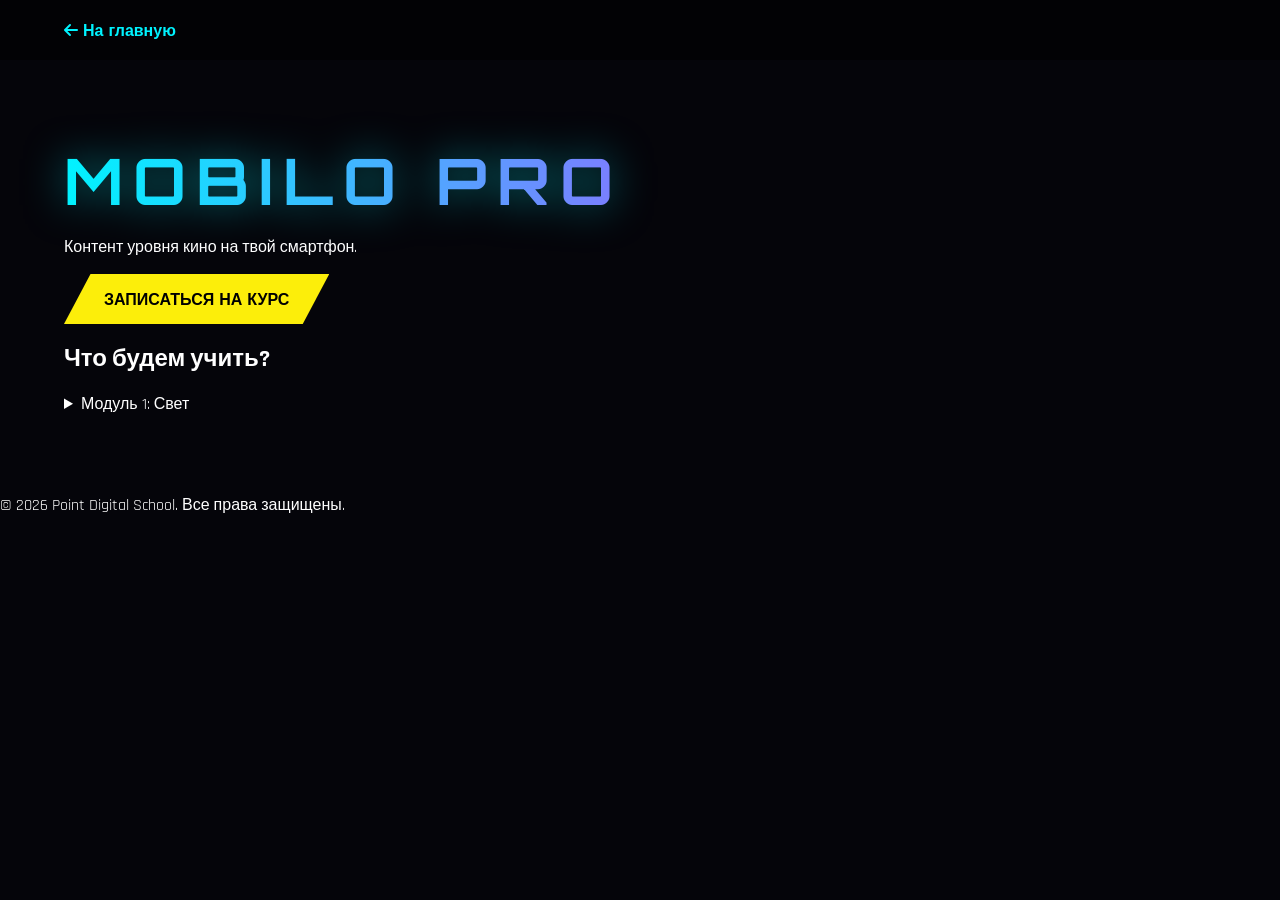
<file: mobilography.html>
<!DOCTYPE html>
<html lang="ru">
<head>
    <meta charset="UTF-8">
    <title>Mobilo Pro | Point Digital School</title>
    <link rel="icon" type="image/png" href="./schoollogo.png.png">
    
    <link rel="stylesheet" href="style.css">
    <link rel="stylesheet" href="https://cdnjs.cloudflare.com/ajax/libs/font-awesome/6.0.0/css/all.min.css">
</head>
<body>
    <div class="stars"></div>

    <header class="course-header">
        <a href="index.html" class="back-btn"><i class="fas fa-arrow-left"></i> На главную</a>
    </header>

    <div class="container">
        <section class="hero-course">
            <h1 class="cyber-title">MOBILO PRO</h1>
            <p>Контент уровня кино на твой смартфон.</p>
            <a href="https://t.me/dior0701" class="main-cta" target="_blank" style="text-decoration: none; display: inline-block;">
                Записаться на курс
            </a>
        </section>

        <section class="program">
            <h2>Что будем учить?</h2>
            <details>
                <summary>Модуль 1: Свет</summary>
                <div class="content">Работа с естественным и искусственным светом.</div>
            </details>
        </section>
    </div>

    <footer>
        &copy; 2026 Point Digital School. Все права защищены.
    </footer>
</body>
</html>
</file>
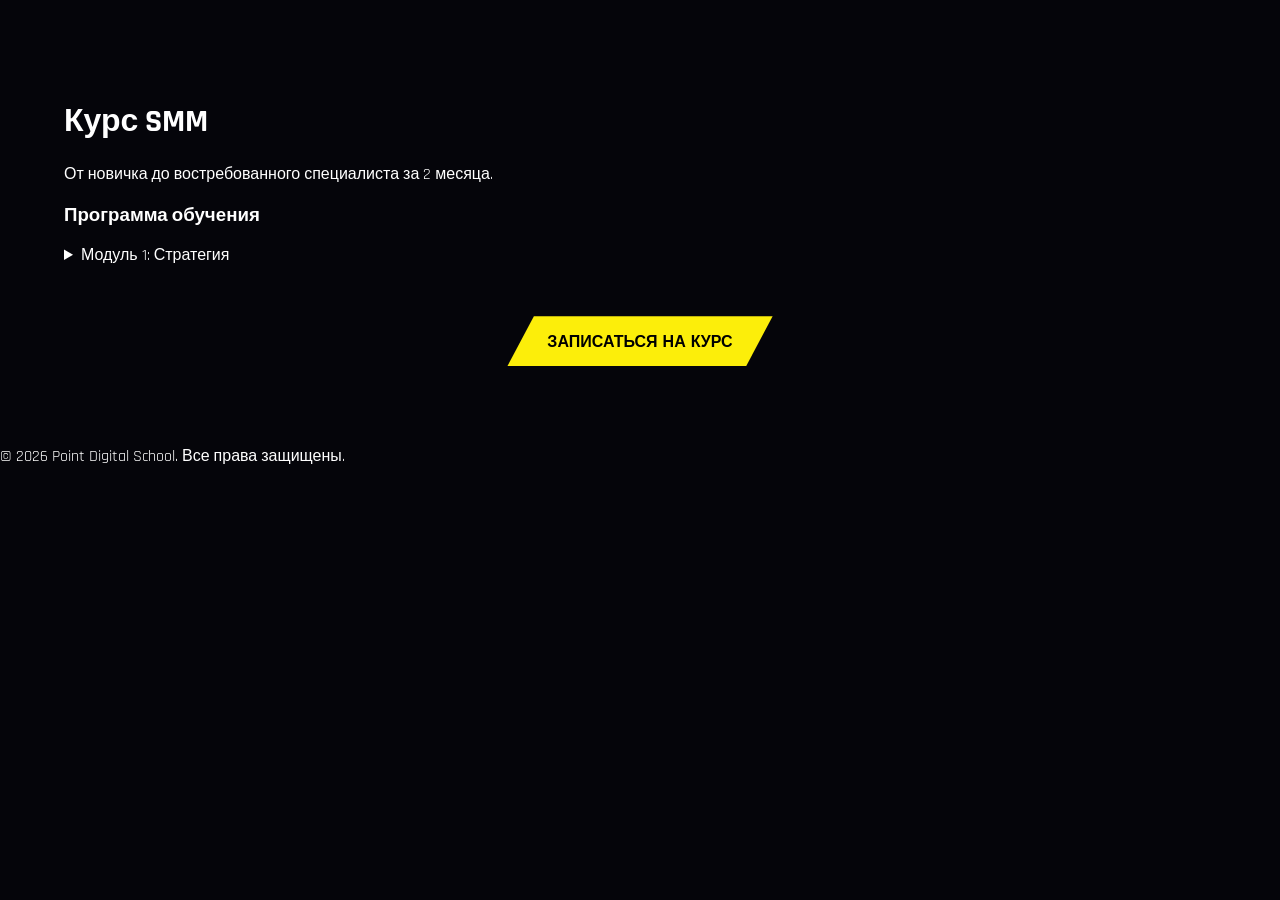
<file: smm.html>
<!DOCTYPE html>
<html lang="ru">
<head>
    <meta charset="UTF-8">
    <title>SMM Курс | Point Digital School</title>
    <link rel="icon" type="image/png" href="./schoollogo.png.png">

    <link rel="stylesheet" href="style.css">
    <link rel="stylesheet" href="https://cdnjs.cloudflare.com/ajax/libs/font-awesome/6.0.0/css/all.min.css">
</head>
<body>
    <div class="stars"></div>

    <div class="container">
        <h1>Курс SMM</h1>
        <p>От новичка до востребованного специалиста за 2 месяца.</p>

        <section class="program">
            <h3>Программа обучения</h3>
            <details>
                <summary>Модуль 1: Стратегия</summary>
                <p>Анализ рынка и целевой аудитории.</p>
            </details>
        </section>

        <!-- Кнопка вместо оплаты -->
        <div style="text-align: center; margin-top: 50px;">
            <a href="https://t.me/dior0701" class="main-cta" target="_blank" style="text-decoration: none; display: inline-block;">
                Записаться на курс
            </a>
        </div>
    </div>

    <footer>
        &copy; 2026 Point Digital School. Все права защищены.
    </footer>
</body>
</html>
</file>
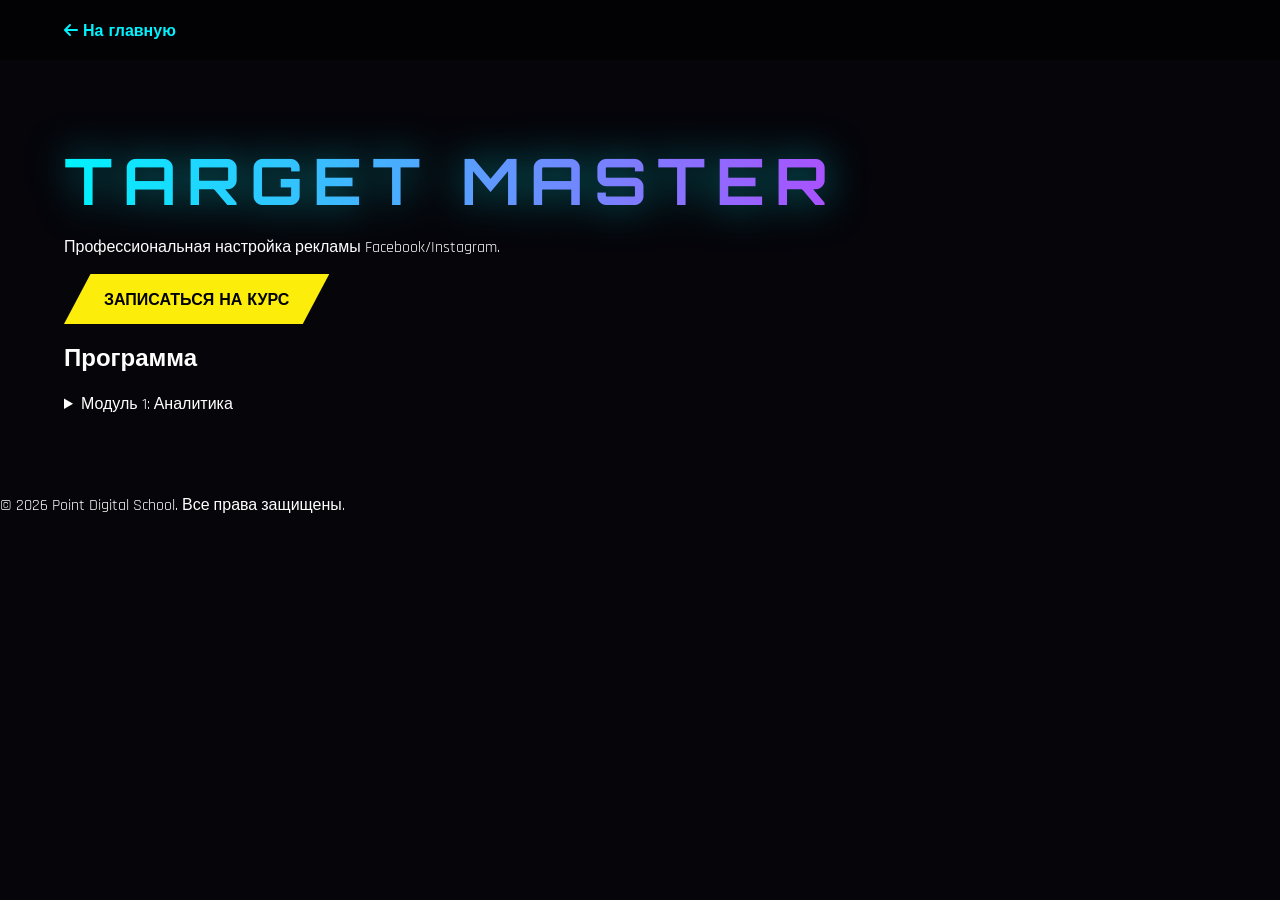
<file: target.html>
<!DOCTYPE html>
<html lang="ru">
<head>
    <meta charset="UTF-8">
    <title>Target Master | Point Digital School</title>
    <link rel="icon" type="image/png" href="./schoollogo.png.png">

    <link rel="stylesheet" href="style.css">
    <link rel="stylesheet" href="https://cdnjs.cloudflare.com/ajax/libs/font-awesome/6.0.0/css/all.min.css">
</head>
<body>
    <div class="stars"></div>

    <header class="course-header">
        <a href="index.html" class="back-btn"><i class="fas fa-arrow-left"></i> На главную</a>
    </header>

    <div class="container">
        <section class="hero-course">
            <h1 class="cyber-title">TARGET MASTER</h1>
            <p>Профессиональная настройка рекламы Facebook/Instagram.</p>
            <a href="https://t.me/dior0701" class="main-cta" target="_blank" style="text-decoration: none; display: inline-block;">
                Записаться на курс
            </a>
        </section>

        <section class="program">
            <h2>Программа</h2>
            <details>
                <summary>Модуль 1: Аналитика</summary>
                <div class="content">Стратегия и окупаемость.</div>
            </details>
        </section>
    </div>

    <footer>
        &copy; 2026 Point Digital School. Все права защищены.
    </footer>
</body>
</html>
</file>
<file: style.css>
@import url('https://fonts.googleapis.com/css2?family=Orbitron:wght@400;700;900&family=Rajdhani:wght@400;600;700&display=swap');

:root {
    --primary: #00f3ff;
    --secondary: #ff00ff;
    --accent: #fcee0a;
    --bg: #05050a;
    --card-bg: rgba(255, 255, 255, 0.03);
}

* { box-sizing: border-box; scroll-behavior: smooth; }

body {
    margin: 0;
    background-color: var(--bg);
    color: #fff;
    font-family: 'Rajdhani', sans-serif;
}

/* Фон космоса */
.space-bg {
    position: fixed;
    top: 0; left: 0; width: 100%; height: 100%;
    z-index: -1;
    background: radial-gradient(circle at 50% 50%, #1a1a2e 0%, #05050a 100%);
    background-image: url('https://www.transparenttextures.com/patterns/stardust.png');
}

/* Навигация */
.navbar {
    display: flex;
    justify-content: space-between;
    align-items: center;
    padding: 20px 5%;
    background: rgba(0,0,0,0.8);
    backdrop-filter: blur(10px);
    position: sticky;
    top: 0; z-index: 100;
}

.nav-logo { height: 40px; filter: drop-shadow(0 0 5px var(--primary)); }
.nav-links a { color: white; text-decoration: none; margin-left: 20px; font-weight: 600; }

/* Обложка */
.hero {
    height: 80vh;
    display: flex;
    flex-direction: column;
    justify-content: center;
    align-items: center;
    text-align: center;
    padding: 20px;
}

.cyber-title {
    font-family: 'Orbitron', sans-serif;
    font-size: 4rem;
    letter-spacing: 10px;
    margin: 0;
    background: linear-gradient(to right, var(--primary), var(--secondary));
    -webkit-background-clip: text;
    -webkit-text-fill-color: transparent;
    filter: drop-shadow(0 0 20px rgba(0, 243, 255, 0.5));
}

.main-cta {
    background: #fcee0a; /* Желтый киберпанк */
    color: #000;
    padding: 15px 40px;
    font-family: 'Orbitron', sans-serif;
    font-weight: 900;
    text-transform: uppercase;
    clip-path: polygon(10% 0, 100% 0, 90% 100%, 0% 100%);
    transition: 0.3s;
    border: none;
    cursor: pointer;
}

.main-cta:hover {
    transform: scale(1.1);
    box-shadow: 0 0 20px #fcee0a;
    background: #00f3ff; /* Меняет цвет на голубой при наведении */
}

/* Карточки */
.container { padding: 80px 5%; }
.section-title { font-family: 'Orbitron', sans-serif; text-align: center; margin-bottom: 50px; }

.course-grid {
    display: grid;
    grid-template-columns: repeat(auto-fit, minmax(300px, 1fr));
    gap: 30px;
}

.cyber-card {
    background: var(--card-bg);
    border: 1px solid rgba(0, 243, 255, 0.2);
    padding: 30px;
    position: relative;
    transition: 0.3s;
    overflow: hidden;
}

.cyber-card::before {
    content: '';
    position: absolute;
    top: 0; left: 0; width: 4px; height: 100%;
    background: var(--primary);
}

.cyber-card:hover {
    background: rgba(255, 255, 255, 0.07);
    border-color: var(--primary);
    transform: translateY(-10px);
}

.card-btn {
    display: block;
    margin-top: 20px;
    padding: 12px;
    text-align: center;
    border: 1px solid var(--primary);
    color: var(--primary);
    text-decoration: none;
    font-weight: bold;
}

.card-btn:hover { background: var(--primary); color: #000; }

/* Оплата (для страниц курсов) */
.pay-options { display: flex; flex-direction: column; gap: 10px; }
.pay-btn {
    display: flex;
    align-items: center;
    justify-content: center;
    gap: 10px;
    padding: 15px;
    border-radius: 5px;
    color: white;
    text-decoration: none;
    font-weight: bold;
}
.pay-btn img { height: 20px; } /* Логотипы теперь маленькие */
.payme { background: #00b9e0; }
.click { background: #0055a5; }
.tg-btn {
    background: transparent;
    border: 1px solid var(--primary) !important;
    padding: 8px 20px;
    border-radius: 5px;
    color: var(--primary) !important;
    transition: 0.3s;
    text-transform: uppercase;
    font-size: 0.9rem;
}

.tg-btn:hover {
    background: var(--primary);
    color: #000 !important;
    box-shadow: 0 0 15px var(--primary);
}
.pay-container {
    display: flex;
    flex-direction: column;
    gap: 12px;
    max-width: 400px;
    margin: 20px 0;
}

.pay-item {
    display: flex;
    align-items: center;
    justify-content: center;
    gap: 12px;
    padding: 15px;
    border-radius: 10px;
    text-decoration: none;
    font-weight: 700;
    transition: 0.3s;
}

.pay-item img {
    height: 22px; /* Фиксированный размер, чтобы не было "уродско" */
}

.payme { background: #00b9e0; color: #fff; }
.click { background: #0055a5; color: #fff; }

.pay-item:hover {
    filter: brightness(1.1);
    transform: translateY(-2px);
}
.course-header {
    display: flex;
    justify-content: space-between;
    align-items: center;
    padding: 20px 5%;
    background: rgba(0,0,0,0.5);
}

.back-btn {
    color: var(--primary);
    text-decoration: none;
    font-weight: bold;
    font-family: 'Orbitron', sans-serif;
}

.mini-logo {
    height: 30px; /* Делаем логотип аккуратным, а не на пол-экрана */
    width: auto;
}

/* Стили модалки из прошлого сообщения... */
</file>
